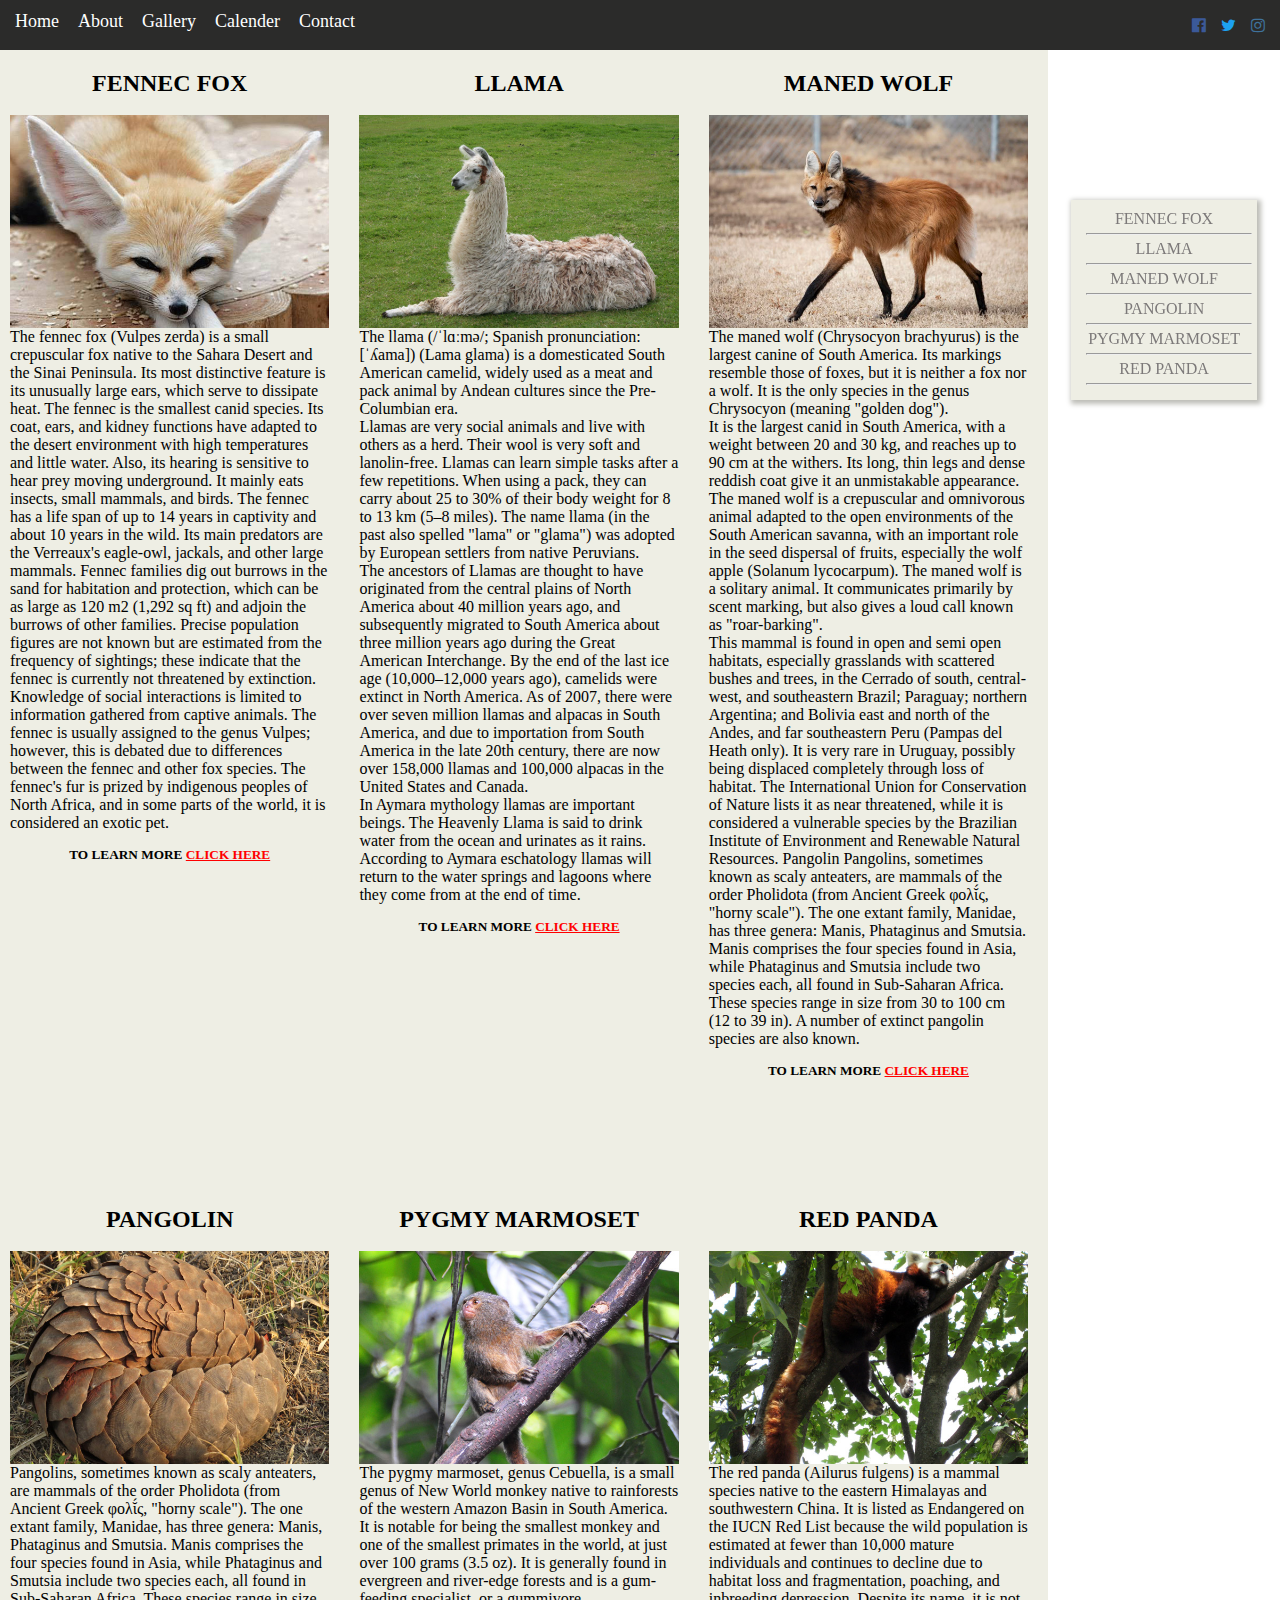
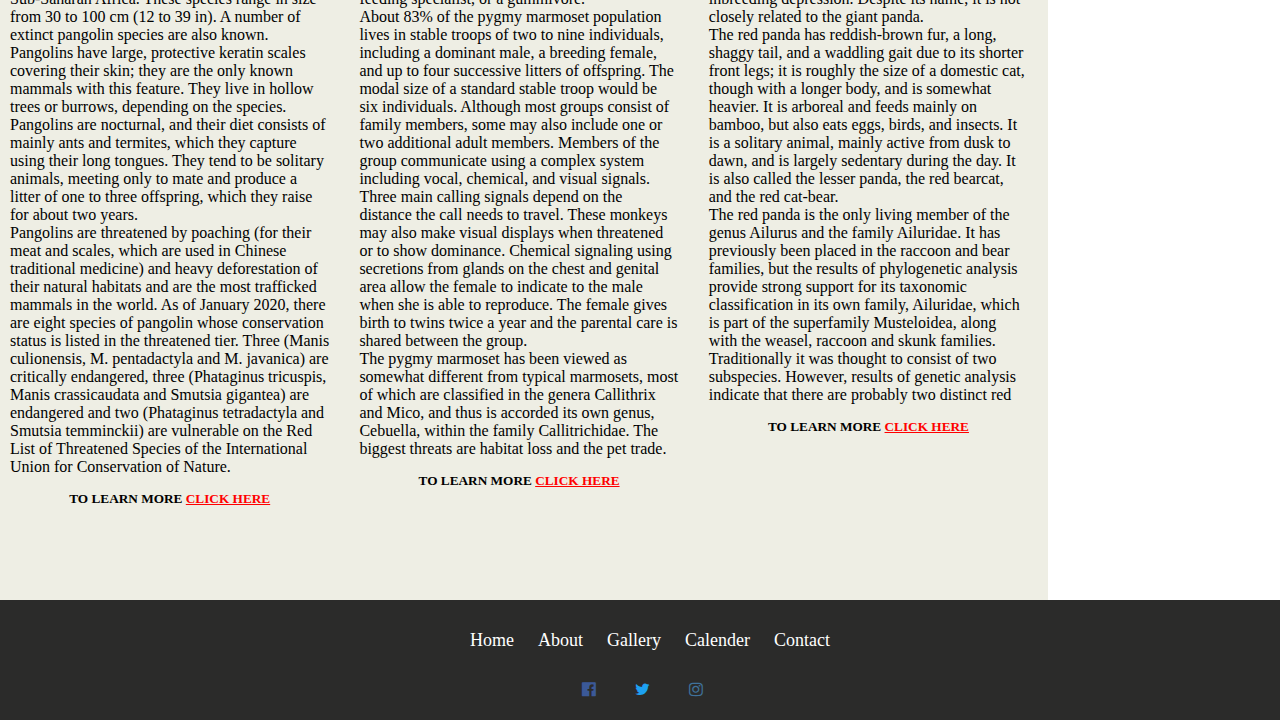
<file: index.html>
<!-- 
  Be sure to create a properly structured HTML Document.
  Below are the links to the animal wiki pages.

  https://en.wikipedia.org/wiki/Fennec_fox
  https://en.wikipedia.org/wiki/Llama
  https://en.wikipedia.org/wiki/Maned_wolf
  https://en.wikipedia.org/wiki/Pangolin
  https://en.wikipedia.org/wiki/Pygmy_marmoset
  https://en.wikipedia.org/wiki/Red_panda

  All links will open in a new tab.

  The animal titles will be <h2> elements.
  
  In this assignment you will need to use FontAwesome. This assignment already has FontAwesome for added to it. You may use a newer version if you would like.
  https://fontawesome.com/v4.7.0/
  
  Remember to also link the FontAwesome stylesheet.
  <link rel="stylesheet" href="assets/css/font-awesome.css">

  Below, I have added the code needed to get FontAwesome 4.7 working in this assignment.

  <nav class="social-nav">
    <a class="facebook" href="https://facebook.com"><i class="fa fa-facebook-official" aria-hidden="true"></i></a>
    <a class="twitter" href="https://twitter.com"><i class="fa fa-twitter" aria-hidden="true"></i></a>
    <a class="instagram" href="https://instagram.com"><i class="fa fa-instagram" aria-hidden="true"></i></a>
  </nav>

  The header will have two nav elements. You may want to add a class to the main navigation as well.
 -->

<DOCTYPE html>
  <html>
    <head>
      <title>CSS grid</title>

      <link rel="stylesheet" href="assets/css/style.css" />
      <link rel="stylesheet" href="assets/css/font-awesome.css" />
      <link rel="stylesheet" href="assets/css/font-awesome.min.css" />
    </head>

    <body>
      <div class="container">
        <header>
          <nav class="menu">
            <a href="#" class="item">Home</a>
            <a href="#" class="item">About</a>
            <a href="#" class="item">Gallery</a>
            <a href="#" class="item">Calender</a>
            <a href="#" class="item">Contact</a>
          </nav>

          <nav class="social-nav menu">
            <a class="facebook" href="https://facebook.com"
              ><i class="fa fa-facebook-official" aria-hidden="true"></i
            ></a>
            <a class="twitter" href="https://twitter.com"
              ><i class="fa fa-twitter" aria-hidden="true"></i
            ></a>
            <a class="instagram" href="https://instagram.com"
              ><i class="fa fa-instagram" aria-hidden="true"></i
            ></a>
          </nav>
        </header>
        <main>
          <section class="grid-items">
            <h2>FENNEC FOX</h2>
            <br />
            <img src="assets/images/fennec-fox.jpg" />
            <br />
            <p>
              The fennec fox (Vulpes zerda) is a small crepuscular fox native to
              the Sahara Desert and the Sinai Peninsula. Its most distinctive
              feature is its unusually large ears, which serve to dissipate
              heat. The fennec is the smallest canid species. Its coat, ears,
              and kidney functions have adapted to the desert environment with
              high temperatures and little water. Also, its hearing is sensitive
              to hear prey moving underground. It mainly eats insects, small
              mammals, and birds. The fennec has a life span of up to 14 years
              in captivity and about 10 years in the wild. Its main predators
              are the Verreaux's eagle-owl, jackals, and other large mammals.
              Fennec families dig out burrows in the sand for habitation and
              protection, which can be as large as 120 m2 (1,292 sq ft) and
              adjoin the burrows of other families. Precise population figures
              are not known but are estimated from the frequency of sightings;
              these indicate that the fennec is currently not threatened by
              extinction. Knowledge of social interactions is limited to
              information gathered from captive animals. The fennec is usually
              assigned to the genus Vulpes; however, this is debated due to
              differences between the fennec and other fox species. The fennec's
              fur is prized by indigenous peoples of North Africa, and in some
              parts of the world, it is considered an exotic pet.
            </p>
            <h5>
              TO LEARN MORE
              <a href="https://en.wikipedia.org/wiki/Fennec_fox" target="_blank"
                >CLICK HERE</a
              >
            </h5>
          </section>

          <section class="grid-items">
            <h2>LLAMA</h2>
            <br />
            <img src="assets/images/llama.jpg" />
            <br />
            <p>
              The llama (/ˈlɑːmə/; Spanish pronunciation: [ˈʎama]) (Lama glama)
              is a domesticated South American camelid, widely used as a meat
              and pack animal by Andean cultures since the Pre-Columbian era.
            </p>
            <p>
              Llamas are very social animals and live with others as a herd.
              Their wool is very soft and lanolin-free. Llamas can learn simple
              tasks after a few repetitions. When using a pack, they can carry
              about 25 to 30% of their body weight for 8 to 13 km (5–8 miles).
              The name llama (in the past also spelled "lama" or "glama") was
              adopted by European settlers from native Peruvians.
            </p>
            The ancestors of Llamas are thought to have originated from the
            central plains of North America about 40 million years ago, and
            subsequently migrated to South America about three million years ago
            during the Great American Interchange. By the end of the last ice
            age (10,000–12,000 years ago), camelids were extinct in North
            America. As of 2007, there were over seven million llamas and
            alpacas in South America, and due to importation from South America
            in the late 20th century, there are now over 158,000 llamas and
            100,000 alpacas in the United States and Canada.
            <p>
              In Aymara mythology llamas are important beings. The Heavenly
              Llama is said to drink water from the ocean and urinates as it
              rains. According to Aymara eschatology llamas will return to the
              water springs and lagoons where they come from at the end of time.
               
            </p>
            <h5>
              TO LEARN MORE
              <a href="https://en.wikipedia.org/wiki/Llama" target="_blank"
                >CLICK HERE</a
              >
            </h5>
          </section>

          <section class="grid-items">
            <h2>MANED WOLF</h2>
            <br />
            <img src="assets/images/maned-wolf.jpg" />
            <br />
            <p>
              The maned wolf (Chrysocyon brachyurus) is the largest canine of
              South America. Its markings resemble those of foxes, but it is
              neither a fox nor a wolf. It is the only species in the genus
              Chrysocyon (meaning "golden dog").
            </p>
            <p>
              It is the largest canid in South America, with a weight between 20
              and 30 kg, and reaches up to 90 cm at the withers. Its long, thin
              legs and dense reddish coat give it an unmistakable appearance.
              The maned wolf is a crepuscular and omnivorous animal adapted to
              the open environments of the South American savanna, with an
              important role in the seed dispersal of fruits, especially the
              wolf apple (Solanum lycocarpum). The maned wolf is a solitary
              animal. It communicates primarily by scent marking, but also gives
              a loud call known as "roar-barking".
            </p>
            <p>
              This mammal is found in open and semi open habitats, especially
              grasslands with scattered bushes and trees, in the Cerrado of
              south, central-west, and southeastern Brazil; Paraguay; northern
              Argentina; and Bolivia east and north of the Andes, and far
              southeastern Peru (Pampas del Heath only). It is very rare in
              Uruguay, possibly being displaced completely through loss of
              habitat. The International Union for Conservation of Nature lists
              it as near threatened, while it is considered a vulnerable species
              by the Brazilian Institute of Environment and Renewable Natural
              Resources. Pangolin Pangolins, sometimes known as scaly anteaters,
              are mammals of the order Pholidota (from Ancient Greek φολῐ́ς,
              "horny scale"). The one extant family, Manidae, has three genera:
              Manis, Phataginus and Smutsia. Manis comprises the four species
              found in Asia, while Phataginus and Smutsia include two species
              each, all found in Sub-Saharan Africa. These species range in size
              from 30 to 100 cm (12 to 39 in). A number of extinct pangolin
              species are also known.
            </p>
            <h5>
              TO LEARN MORE
              <a href="https://en.wikipedia.org/wiki/Maned_wolf" target="_blank"
                >CLICK HERE</a
              >
            </h5>
          </section>
          <aside class="grid-items2 menu2">
            <nav>
              <a href="https://en.wikipedia.org/wiki/Fennec_fox">FENNEC FOX</a>
              <hr />
              <a href="https://en.wikipedia.org/wiki/Llama">LLAMA</a>
              <hr />
              <a href="https://en.wikipedia.org/wiki/Maned_wolf">MANED WOLF</a>
              <hr />
              <a href="https://en.wikipedia.org/wiki/Pangolin">PANGOLIN</a>
              <hr />
              <a href="https://en.wikipedia.org/wiki/Pygmy_marmoset"
                >PYGMY MARMOSET</a
              >
              <hr />
              <a href="https://en.wikipedia.org/wiki/Red_panda">RED PANDA</a>
              <hr />
            </nav>
          </aside>

          <section class="grid-items">
            <h2>PANGOLIN</h2>
            <br />
            <img src="assets/images/pangolin.jpg" />
            <br />
            <p>
              Pangolins, sometimes known as scaly anteaters, are mammals of the
              order Pholidota (from Ancient Greek φολῐ́ς, "horny scale"). The one
              extant family, Manidae, has three genera: Manis, Phataginus and
              Smutsia. Manis comprises the four species found in Asia, while
              Phataginus and Smutsia include two species each, all found in
              Sub-Saharan Africa. These species range in size from 30 to 100 cm
              (12 to 39 in). A number of extinct pangolin species are also
              known.
            </p>
            <p>
              Pangolins have large, protective keratin scales covering their
              skin; they are the only known mammals with this feature. They live
              in hollow trees or burrows, depending on the species. Pangolins
              are nocturnal, and their diet consists of mainly ants and
              termites, which they capture using their long tongues. They tend
              to be solitary animals, meeting only to mate and produce a litter
              of one to three offspring, which they raise for about two years.
            </p>

            <p>
              Pangolins are threatened by poaching (for their meat and scales,
              which are used in Chinese traditional medicine) and heavy
              deforestation of their natural habitats and are the most
              trafficked mammals in the world. As of January 2020, there are
              eight species of pangolin whose conservation status is listed in
              the threatened tier. Three (Manis culionensis, M. pentadactyla and
              M. javanica) are critically endangered, three (Phataginus
              tricuspis, Manis crassicaudata and Smutsia gigantea) are
              endangered and two (Phataginus tetradactyla and Smutsia
              temminckii) are vulnerable on the Red List of Threatened Species
              of the International Union for Conservation of Nature.
            </p>
            <h5>
              TO LEARN MORE
              <a href=" https://en.wikipedia.org/wiki/Pangolin" target="_blank"
                >CLICK HERE</a
              >
            </h5>
          </section>

          <section class="grid-items">
            <h2>PYGMY MARMOSET</h2>
            <br />
            <img src="assets/images/pygmy-marmoset.jpg" />
            <br />
            <p>
              The pygmy marmoset, genus Cebuella, is a small genus of New World
              monkey native to rainforests of the western Amazon Basin in South
              America. It is notable for being the smallest monkey and one of
              the smallest primates in the world, at just over 100 grams (3.5
              oz). It is generally found in evergreen and river-edge forests and
              is a gum-feeding specialist, or a gummivore.
            </p>
            <p>
              About 83% of the pygmy marmoset population lives in stable troops
              of two to nine individuals, including a dominant male, a breeding
              female, and up to four successive litters of offspring. The modal
              size of a standard stable troop would be six individuals. Although
              most groups consist of family members, some may also include one
              or two additional adult members. Members of the group communicate
              using a complex system including vocal, chemical, and visual
              signals. Three main calling signals depend on the distance the
              call needs to travel. These monkeys may also make visual displays
              when threatened or to show dominance. Chemical signaling using
              secretions from glands on the chest and genital area allow the
              female to indicate to the male when she is able to reproduce. The
              female gives birth to twins twice a year and the parental care is
              shared between the group.
            </p>
            <p>
              The pygmy marmoset has been viewed as somewhat different from
              typical marmosets, most of which are classified in the genera
              Callithrix and Mico, and thus is accorded its own genus, Cebuella,
              within the family Callitrichidae. The biggest threats are habitat
              loss and the pet trade.
            </p>
            <h5>
              TO LEARN MORE
              <a
                href=" https://en.wikipedia.org/wiki/Pygmy_marmoset"
                target="_blank"
                >CLICK HERE</a
              >
            </h5>
          </section>

          <section class="grid-items">
            <h2>RED PANDA</h2>
            <br />
            <img src="assets/images/red-panda.jpg" />
            <br />
            <p>
              The red panda (Ailurus fulgens) is a mammal species native to the
              eastern Himalayas and southwestern China. It is listed as
              Endangered on the IUCN Red List because the wild population is
              estimated at fewer than 10,000 mature individuals and continues to
              decline due to habitat loss and fragmentation, poaching, and
              inbreeding depression. Despite its name, it is not closely related
              to the giant panda.
            </p>
            <p>
              The red panda has reddish-brown fur, a long, shaggy tail, and a
              waddling gait due to its shorter front legs; it is roughly the
              size of a domestic cat, though with a longer body, and is somewhat
              heavier. It is arboreal and feeds mainly on bamboo, but also eats
              eggs, birds, and insects. It is a solitary animal, mainly active
              from dusk to dawn, and is largely sedentary during the day. It is
              also called the lesser panda, the red bearcat, and the red
              cat-bear.
            </p>
            <p>
              The red panda is the only living member of the genus Ailurus and
              the family Ailuridae. It has previously been placed in the raccoon
              and bear families, but the results of phylogenetic analysis
              provide strong support for its taxonomic classification in its own
              family, Ailuridae, which is part of the superfamily Musteloidea,
              along with the weasel, raccoon and skunk families. Traditionally
              it was thought to consist of two subspecies. However, results of
              genetic analysis indicate that there are probably two distinct red
            </p>
            <h5>
              TO LEARN MORE
              <a href="https://en.wikipedia.org/wiki/Red_panda" target="_blank"
                >CLICK HERE</a
              >
            </h5>
          </section>
        </main>
        <footer>
          <nav>
            <a href="#" class="item">Home</a>
            <a href="#" class="item">About</a>
            <a href="#" class="item">Gallery</a>
            <a href="#" class="item">Calender</a>
            <a href="#" class="item">Contact</a>
            <nav class="social-nav social2">
              <a class="facebook" href="https://facebook.com"
                ><i class="fa fa-facebook-official" aria-hidden="true"></i
              ></a>
              <a class="twitter" href="https://twitter.com"
                ><i class="fa fa-twitter" aria-hidden="true"></i
              ></a>
              <a class="instagram" href="https://instagram.com"
                ><i class="fa fa-instagram" aria-hidden="true"></i
              ></a>
            </nav>
          </nav>
        </footer>
      </div>
    </body>
  </html>
</DOCTYPE>
</file>
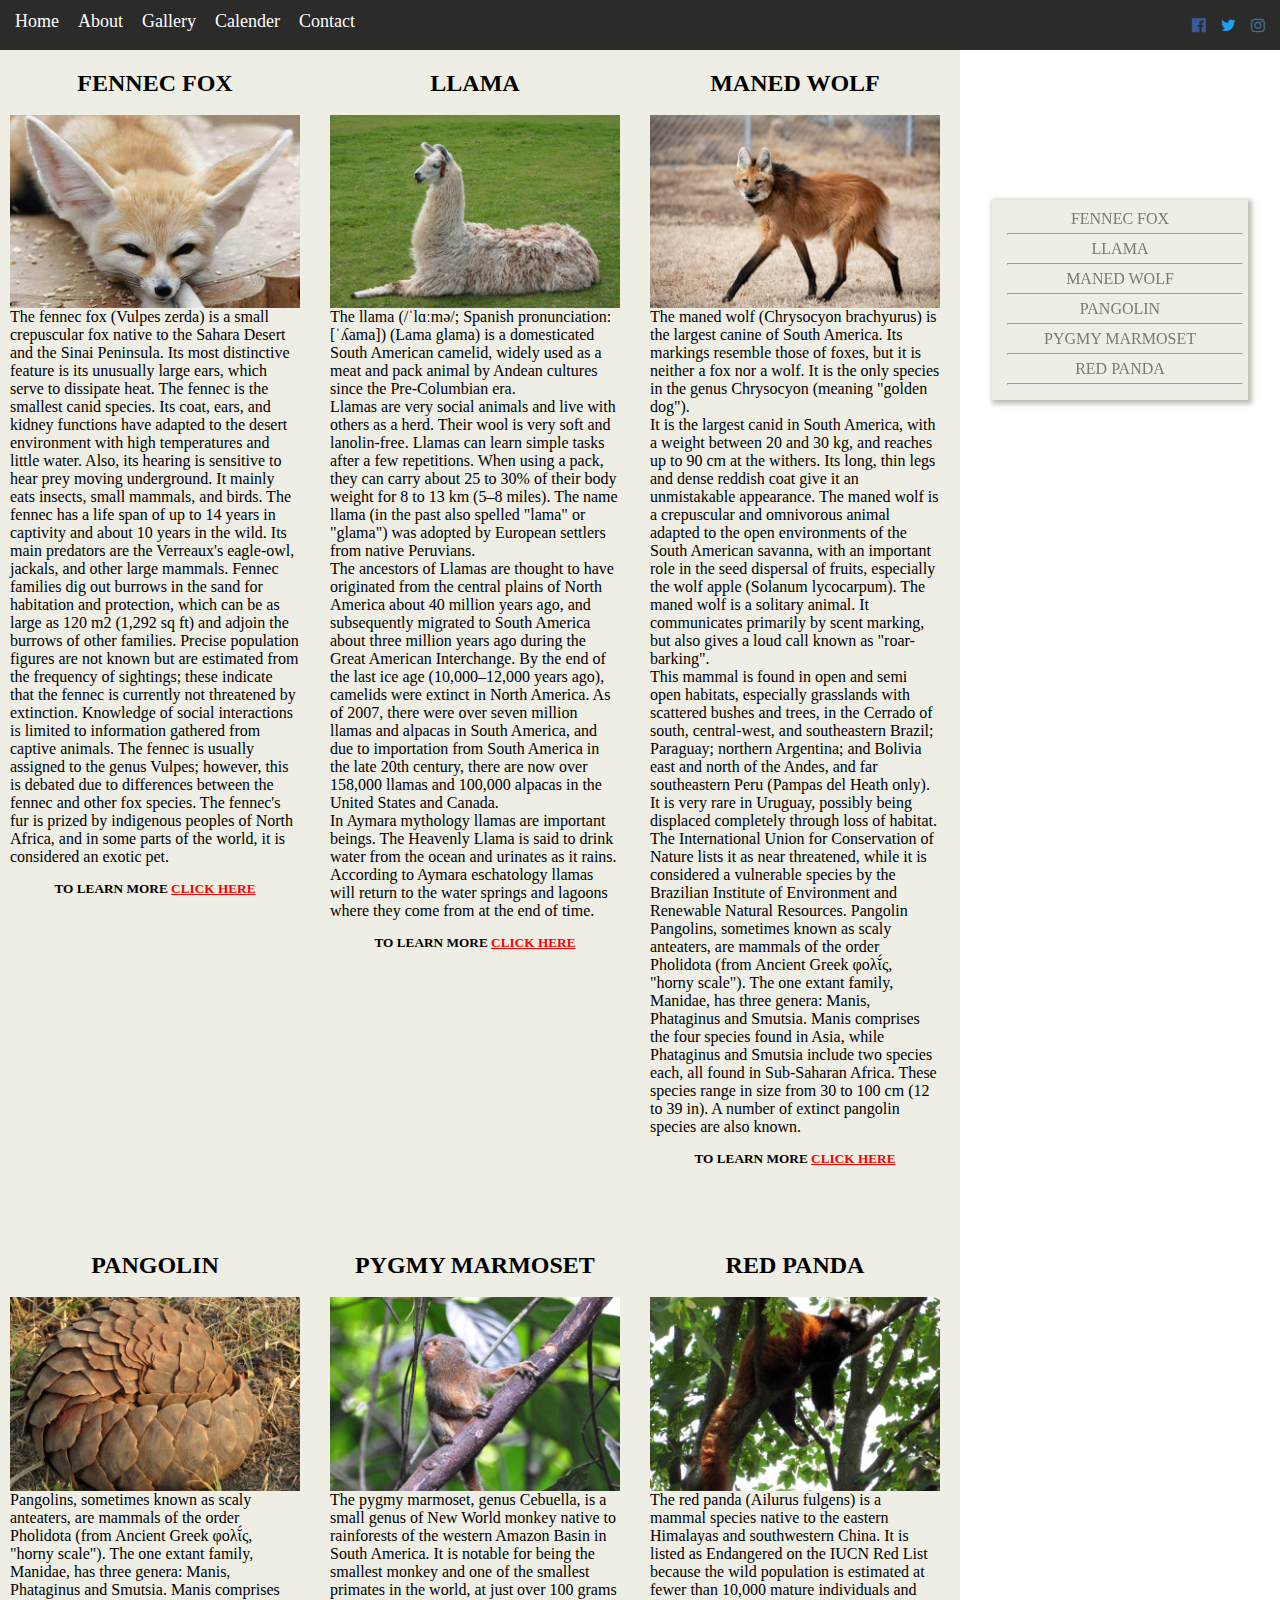
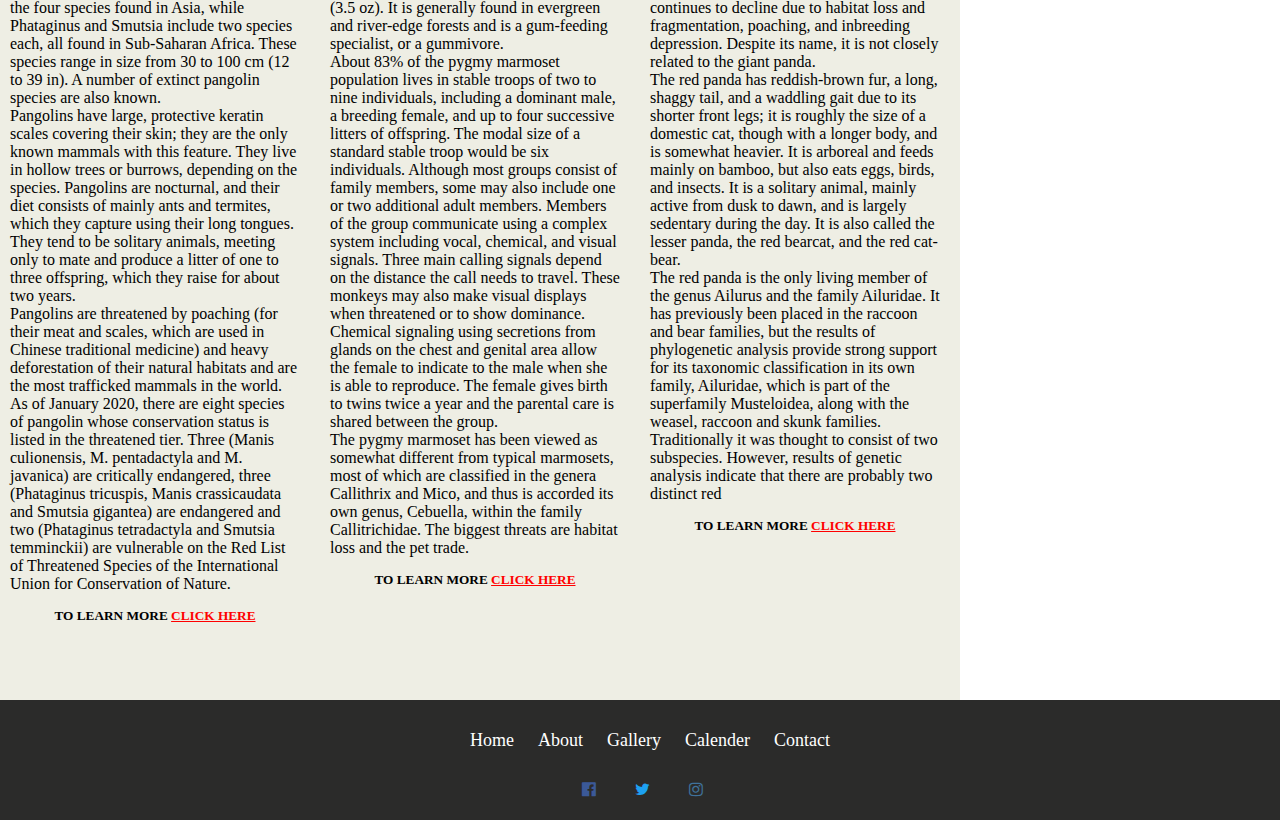
<file: week-9-css-grid/week-9-css-grid/index.html>
<!-- 
  Be sure to create a properly structured HTML Document.
  Below are the links to the animal wiki pages.

  https://en.wikipedia.org/wiki/Fennec_fox
  https://en.wikipedia.org/wiki/Llama
  https://en.wikipedia.org/wiki/Maned_wolf
  https://en.wikipedia.org/wiki/Pangolin
  https://en.wikipedia.org/wiki/Pygmy_marmoset
  https://en.wikipedia.org/wiki/Red_panda

  All links will open in a new tab.

  The animal titles will be <h2> elements.
  
  In this assignment you will need to use FontAwesome. This assignment already has FontAwesome for added to it. You may use a newer version if you would like.
  https://fontawesome.com/v4.7.0/
  
  Remember to also link the FontAwesome stylesheet.
  <link rel="stylesheet" href="assets/css/font-awesome.css">

  Below, I have added the code needed to get FontAwesome 4.7 working in this assignment.

  <nav class="social-nav">
    <a class="facebook" href="https://facebook.com"><i class="fa fa-facebook-official" aria-hidden="true"></i></a>
    <a class="twitter" href="https://twitter.com"><i class="fa fa-twitter" aria-hidden="true"></i></a>
    <a class="instagram" href="https://instagram.com"><i class="fa fa-instagram" aria-hidden="true"></i></a>
  </nav>

  The header will have two nav elements. You may want to add a class to the main navigation as well.
 -->

<DOCTYPE html>
  <html>

  <head>
    <title>CSS grid</title>
 
     <link rel="stylesheet" href="assets/css/style.css">
    <link rel="stylesheet" href="assets/css/font-awesome.css">
    <link rel="stylesheet" href="assets/css/font-awesome.min.css" />
  </head>

  <body>
    <div class="container">
      <header>
        <nav class="menu">
          <a href="#" class="item">Home</a>
          <a href="#" class="item">About</a>
          <a href="#" class="item">Gallery</a>
          <a href="#" class="item">Calender</a>
          <a href="#" class="item">Contact</a>
        </nav>

        <nav class="social-nav menu">
          <a class="facebook" href="https://facebook.com"><i class="fa fa-facebook-official" aria-hidden="true"></i></a>
          <a class="twitter" href="https://twitter.com"><i class="fa fa-twitter" aria-hidden="true"></i></a>
          <a class="instagram" href="https://instagram.com"><i class="fa fa-instagram" aria-hidden="true"></i></a>
        </nav>
      </header>
      <main>
        <section class="grid-items">
          <h2>FENNEC FOX</h2>
          <br />
          <img src="assets/images/fennec-fox.jpg" />
          <br />
          <p>
            The fennec fox (Vulpes zerda) is a small crepuscular fox native to
            the Sahara Desert and the Sinai Peninsula. Its most distinctive
            feature is its unusually large ears, which serve to dissipate
            heat. The fennec is the smallest canid species. Its coat, ears,
            and kidney functions have adapted to the desert environment with
            high temperatures and little water. Also, its hearing is sensitive
            to hear prey moving underground. It mainly eats insects, small
            mammals, and birds. The fennec has a life span of up to 14 years
            in captivity and about 10 years in the wild. Its main predators
            are the Verreaux's eagle-owl, jackals, and other large mammals.
            Fennec families dig out burrows in the sand for habitation and
            protection, which can be as large as 120 m2 (1,292 sq ft) and
            adjoin the burrows of other families. Precise population figures
            are not known but are estimated from the frequency of sightings;
            these indicate that the fennec is currently not threatened by
            extinction. Knowledge of social interactions is limited to
            information gathered from captive animals. The fennec is usually
            assigned to the genus Vulpes; however, this is debated due to
            differences between the fennec and other fox species. The fennec's
            fur is prized by indigenous peoples of North Africa, and in some
            parts of the world, it is considered an exotic pet.
          </p>
          <h5>
            TO LEARN MORE
            <a href="https://en.wikipedia.org/wiki/Fennec_fox">CLICK HERE</a>
          </h5>
        </section>

        <section class="grid-items">
          <h2>LLAMA</h2>
          <br />
          <img src="assets/images/llama.jpg" />
          <br />
          <p>
            The llama (/ˈlɑːmə/; Spanish pronunciation: [ˈʎama]) (Lama glama)
            is a domesticated South American camelid, widely used as a meat
            and pack animal by Andean cultures since the Pre-Columbian era.
          </p>
          <p>
            Llamas are very social animals and live with others as a herd.
            Their wool is very soft and lanolin-free. Llamas can learn simple
            tasks after a few repetitions. When using a pack, they can carry
            about 25 to 30% of their body weight for 8 to 13 km (5–8 miles).
            The name llama (in the past also spelled "lama" or "glama") was
            adopted by European settlers from native Peruvians.
          </p>
          The ancestors of Llamas are thought to have originated from the
          central plains of North America about 40 million years ago, and
          subsequently migrated to South America about three million years ago
          during the Great American Interchange. By the end of the last ice
          age (10,000–12,000 years ago), camelids were extinct in North
          America. As of 2007, there were over seven million llamas and
          alpacas in South America, and due to importation from South America
          in the late 20th century, there are now over 158,000 llamas and
          100,000 alpacas in the United States and Canada.
          <p>
            In Aymara mythology llamas are important beings. The Heavenly
            Llama is said to drink water from the ocean and urinates as it
            rains. According to Aymara eschatology llamas will return to the
            water springs and lagoons where they come from at the end of time.
             
          </p>
          <h5>
            TO LEARN MORE
            <a href="https://en.wikipedia.org/wiki/Llama">CLICK HERE</a>
          </h5>
        </section>

        <section class="grid-items">
          <h2>MANED WOLF</h2>
          <br />
          <img src="assets/images/maned-wolf.jpg" />
          <br />
          <p>
            The maned wolf (Chrysocyon brachyurus) is the largest canine of
            South America. Its markings resemble those of foxes, but it is
            neither a fox nor a wolf. It is the only species in the genus
            Chrysocyon (meaning "golden dog").
          </p>
          <p>
            It is the largest canid in South America, with a weight between 20
            and 30 kg, and reaches up to 90 cm at the withers. Its long, thin
            legs and dense reddish coat give it an unmistakable appearance.
            The maned wolf is a crepuscular and omnivorous animal adapted to
            the open environments of the South American savanna, with an
            important role in the seed dispersal of fruits, especially the
            wolf apple (Solanum lycocarpum). The maned wolf is a solitary
            animal. It communicates primarily by scent marking, but also gives
            a loud call known as "roar-barking".
          </p>
          <p>
            This mammal is found in open and semi open habitats, especially
            grasslands with scattered bushes and trees, in the Cerrado of
            south, central-west, and southeastern Brazil; Paraguay; northern
            Argentina; and Bolivia east and north of the Andes, and far
            southeastern Peru (Pampas del Heath only). It is very rare in
            Uruguay, possibly being displaced completely through loss of
            habitat. The International Union for Conservation of Nature lists
            it as near threatened, while it is considered a vulnerable species
            by the Brazilian Institute of Environment and Renewable Natural
            Resources. Pangolin Pangolins, sometimes known as scaly anteaters,
            are mammals of the order Pholidota (from Ancient Greek φολῐ́ς,
            "horny scale"). The one extant family, Manidae, has three genera:
            Manis, Phataginus and Smutsia. Manis comprises the four species
            found in Asia, while Phataginus and Smutsia include two species
            each, all found in Sub-Saharan Africa. These species range in size
            from 30 to 100 cm (12 to 39 in). A number of extinct pangolin
            species are also known.
          </p>
          <h5>
            TO LEARN MORE
            <a href="https://en.wikipedia.org/wiki/Maned_wolf">CLICK HERE</a>
          </h5>
        </section>
        <aside class="grid-items2 menu2">
          <nav>
            <a href="https://en.wikipedia.org/wiki/Fennec_fox">FENNEC FOX</a><hr>
            <a href="https://en.wikipedia.org/wiki/Llama">LLAMA</a><hr>
            <a href="https://en.wikipedia.org/wiki/Maned_wolf">MANED WOLF</a><hr>
            <a href="https://en.wikipedia.org/wiki/Pangolin">PANGOLIN</a><hr>
            <a href="https://en.wikipedia.org/wiki/Pygmy_marmoset">PYGMY MARMOSET</a><hr>
            <a href="https://en.wikipedia.org/wiki/Red_panda">RED PANDA</a><hr>
          </nav>
        </aside>


        <section class="grid-items">
          <h2>PANGOLIN</h2>
          <br />
          <img src="assets/images/pangolin.jpg" />
          <br />
          <p>
            Pangolins, sometimes known as scaly anteaters, are mammals of the
            order Pholidota (from Ancient Greek φολῐ́ς, "horny scale"). The one
            extant family, Manidae, has three genera: Manis, Phataginus and
            Smutsia. Manis comprises the four species found in Asia, while
            Phataginus and Smutsia include two species each, all found in
            Sub-Saharan Africa. These species range in size from 30 to 100 cm
            (12 to 39 in). A number of extinct pangolin species are also
            known.
          </p>
          <p>
            Pangolins have large, protective keratin scales covering their
            skin; they are the only known mammals with this feature. They live
            in hollow trees or burrows, depending on the species. Pangolins
            are nocturnal, and their diet consists of mainly ants and
            termites, which they capture using their long tongues. They tend
            to be solitary animals, meeting only to mate and produce a litter
            of one to three offspring, which they raise for about two years.
          </p>

          <p>
            Pangolins are threatened by poaching (for their meat and scales,
            which are used in Chinese traditional medicine) and heavy
            deforestation of their natural habitats and are the most
            trafficked mammals in the world. As of January 2020, there are
            eight species of pangolin whose conservation status is listed in
            the threatened tier. Three (Manis culionensis, M. pentadactyla and
            M. javanica) are critically endangered, three (Phataginus
            tricuspis, Manis crassicaudata and Smutsia gigantea) are
            endangered and two (Phataginus tetradactyla and Smutsia
            temminckii) are vulnerable on the Red List of Threatened Species
            of the International Union for Conservation of Nature.
          </p>
          <h5>
            TO LEARN MORE
            <a href=" https://en.wikipedia.org/wiki/Pangolin">CLICK HERE</a>
          </h5>
        </section>

        <section class="grid-items">
          <h2>PYGMY MARMOSET</h2>
          <br />
          <img src="assets/images/pygmy-marmoset.jpg" />
          <br />
          <p>
            The pygmy marmoset, genus Cebuella, is a small genus of New World
            monkey native to rainforests of the western Amazon Basin in South
            America. It is notable for being the smallest monkey and one of
            the smallest primates in the world, at just over 100 grams (3.5
            oz). It is generally found in evergreen and river-edge forests and
            is a gum-feeding specialist, or a gummivore.
          </p>
          <p>
            About 83% of the pygmy marmoset population lives in stable troops
            of two to nine individuals, including a dominant male, a breeding
            female, and up to four successive litters of offspring. The modal
            size of a standard stable troop would be six individuals. Although
            most groups consist of family members, some may also include one
            or two additional adult members. Members of the group communicate
            using a complex system including vocal, chemical, and visual
            signals. Three main calling signals depend on the distance the
            call needs to travel. These monkeys may also make visual displays
            when threatened or to show dominance. Chemical signaling using
            secretions from glands on the chest and genital area allow the
            female to indicate to the male when she is able to reproduce. The
            female gives birth to twins twice a year and the parental care is
            shared between the group.
          </p>
          <p>
            The pygmy marmoset has been viewed as somewhat different from
            typical marmosets, most of which are classified in the genera
            Callithrix and Mico, and thus is accorded its own genus, Cebuella,
            within the family Callitrichidae. The biggest threats are habitat
            loss and the pet trade.
          </p>
          <h5>
            TO LEARN MORE
            <a href=" https://en.wikipedia.org/wiki/Pygmy_marmoset">CLICK HERE</a>
          </h5>
        </section>

        <section class="grid-items">
          <h2>RED PANDA</h2>
          <br />
          <img src="assets/images/red-panda.jpg" />
          <br />
          <p>
            The red panda (Ailurus fulgens) is a mammal species native to the
            eastern Himalayas and southwestern China. It is listed as
            Endangered on the IUCN Red List because the wild population is
            estimated at fewer than 10,000 mature individuals and continues to
            decline due to habitat loss and fragmentation, poaching, and
            inbreeding depression. Despite its name, it is not closely related
            to the giant panda.
          </p>
          <p>
            The red panda has reddish-brown fur, a long, shaggy tail, and a
            waddling gait due to its shorter front legs; it is roughly the
            size of a domestic cat, though with a longer body, and is somewhat
            heavier. It is arboreal and feeds mainly on bamboo, but also eats
            eggs, birds, and insects. It is a solitary animal, mainly active
            from dusk to dawn, and is largely sedentary during the day. It is
            also called the lesser panda, the red bearcat, and the red
            cat-bear.
          </p>
          <p>
            The red panda is the only living member of the genus Ailurus and
            the family Ailuridae. It has previously been placed in the raccoon
            and bear families, but the results of phylogenetic analysis
            provide strong support for its taxonomic classification in its own
            family, Ailuridae, which is part of the superfamily Musteloidea,
            along with the weasel, raccoon and skunk families. Traditionally
            it was thought to consist of two subspecies. However, results of
            genetic analysis indicate that there are probably two distinct red
          </p>
          <h5>
            TO LEARN MORE
            <a href="https://en.wikipedia.org/wiki/Red_panda">CLICK HERE</a>
          </h5>
        </section>

        
      </main>
      <footer>
        <nav>
          <a href="#" class="item">Home</a>
          <a href="#" class="item">About</a>
          <a href="#" class="item">Gallery</a>
          <a href="#" class="item">Calender</a>
          <a href="#" class="item">Contact</a>
          <nav class="social-nav social2">
            <a class="facebook" href="https://facebook.com"><i class="fa fa-facebook-official"
                aria-hidden="true"></i></a>
            <a class="twitter" href="https://twitter.com"><i class="fa fa-twitter" aria-hidden="true"></i></a>
            <a class="instagram" href="https://instagram.com"><i class="fa fa-instagram" aria-hidden="true"></i></a>
          </nav>
        </nav>
      </footer>
    </div>
  </body>

  </html>
</DOCTYPE>
</file>
<file: assets/css/style.css>
/* It is important to know how to use CSS grid. While you are learning there are great tools that you can use to help you build grid-template-areas.
https://grid.layoutit.com/

https://developer.mozilla.org/en-US/docs/Learn/CSS/CSS_layout/Grids

For this assignment you will need flex and grid. 

You will also need to use position sticky.
https://www.youtube.com/watch?v=8TyoihVGErI&ab_channel=KevinPowell

Facebook blue: #3b5998
Twitter blue: #1da1f2
Instagram blue: #3f729b

Don't forget to use CSS resets.
*/
/* 
desktop screen */

* {
  margin: 0px;
  padding: 0px;
  box-sizing: border-box;
}
header {
  display: flex;
  flex-direction: row;
  position: fixed;
  width: 100%;
}

.menu {
  background-color: #2b2b2a;
  height: 50px;
  width: 100%;
  color: white;
  padding-top: 11px;
}

a:hover {
  color: black;
  background-color: white;
}

.social-nav {
  display: flex;
  align-items: center;
  justify-content: flex-end;
}

.facebook {
  color: #3b5998;
  margin-right: 15px;
  margin-top: -11px;
}

.twitter {
  color: #1da1f2;
  margin-right: 15px;
  margin-top: -11px;
}

.instagram {
  color: #3f729b;
  margin-right: 15px;
  margin-top: -11px;
}

.item {
  color: white;
  text-decoration: none;
  margin-left: 15px;
  font-size: 18px;
  text-align: center;
}

.item a:hover {
  background-color: white;
  color: black;
}

main {
  width: 100%;
  display: grid;
  grid-template-columns: repeat(3, 1fr);
  column-gap: 10px;
  row-gap: 10px;
  background-color: #eeeee4;
  height: 2200px;
}

h2 {
  text-align: center;
  margin-top: 60px;
}

h5 {
  text-align: center;
  margin-top: 15px;
}

h5 :link {
  color: red;
}

.grid-items {
  padding: 10px;
}

.grid-items img {
  width: 100%;
}

.grid-items2 {
  grid-row: 1 / 4;
  grid-column: 4/5;
  background-color: white;
  width: 100%;
}

.grid-items2 nav {
  display: grid;
  align-self: center;
  justify-self: center;
  margin-top: 200px;
  margin-left: 30px;
  margin-right: 30px;
  width: 80%;
  height: 200px;
  text-align: center;
  background-color: #eeeee4;
  padding: 10px;
  box-shadow: 2px 2px 5px 2px #bdbdb7;
  position: sticky;
}

.grid-items2 nav :link {
  color: #7c7979;
  text-decoration: none;
}

hr {
  width: 100%;
  margin: 5px 5px;
  color: #7c7979;
}

footer {
  background-color: #2b2b2a;
  height: 120px;
  width: 100%;
  color: white;
}

footer nav {
  padding-top: 30px;
  text-align: center;
  width: 100%;
}

footer nav :link {
  margin-left: 20px;
}

.social2 {
  display: block;
}

/* mobile screen */

@media screen and (max-device-width: 768px) and (-webkit-min-device-pixel-ratio: 2) and (min-resolution: 192dpi) {
  header {
    display: flex;
    flex-direction: column;
    position: fixed;
    width: 100%;
  }

  .menu {
    background-color: #2b2b2a;
    height: 150px;
    width: 100%;
    color: white;
    z-index: 1000;
  }

  .item {
    color: white;
    display: flex;
    text-decoration: none;
    margin-left: 15px;
    font-size: 20px;
    text-align: center;
    justify-content: center;
    padding-top: 5px;
    padding-bottom: 5px;
  }

  .social-nav {
    display: flex;
    align-items: center;
    justify-content: center;
    margin-top: -15px;
    z-index: 1;
  }

  a:hover {
    color: black;
    background-color: white;
  }

  .grid-items2 nav {
    display: grid;
    align-self: center;
    justify-self: center;
    margin-top: 180px;
    margin-left: 30px;
    margin-right: 30px;
    margin-bottom: 50px;
    width: 93%;
    height: 200px;
    text-align: center;
    background-color: #eeeee4;
    padding: 10px;
    box-shadow: 2px 2px 5px 2px #bdbdb7;
    position: sticky;
  }

  main {
    width: 100%;
    display: grid;
    grid-template-columns: repeat(2, 1fr);
    grid-template-rows: 1fr;
    column-gap: 10px;
    row-gap: 10px;
    background-color: #eeeee4;
    height: 2200px;
  }

  .grid-items {
    padding: 10px;
    grid-column-start: 1;
    grid-column-end: 7;
  }

  p {
    margin-top: auto;
  }

  .grid-items2 {
    grid-row: 1;
    grid-column: 1/6;
    background-color: white;
    width: 100%;
    margin-top: 150px;
  }

  footer {
    background-color: #2b2b2a;
    height: 280px;
    width: 100%;
    color: white;
    margin-top: 4500px;
  }

  footer nav {
    padding-top: 30px;
    text-align: center;
    width: 100%;
  }
}

/* for tablet screen */

@media screen and (min-device-width: 768px) and (max-device-width: 1024px) and (-webkit-min-device-pixel-ratio: 2) and (min-resolution: 192dpi) {
  main {
    width: 100%;
    display: grid;
    grid-template-columns: repeat(2, 1fr);
    grid-template-rows: 1fr 1fr 1fr 1fr;
    column-gap: 10px;
    row-gap: 10px;
    background-color: #eeeee4;
    height: 2200px;
  }

  .grid-items2 {
    grid-row: 1;
    grid-column: 1/-1;
    background-color: white;
    width: 100%;
    margin-top: -100px;
  }

  .grid-items2 nav {
    display: grid;
    align-self: center;
    justify-self: center;
    margin-top: 180px;
    margin-left: 30px;
    margin-right: 30px;
    margin-bottom: 50px;
    width: 95%;
    height: 200px;
    text-align: center;
    background-color: #eeeee4;
    padding: 10px;
    box-shadow: 2px 2px 5px 2px #bdbdb7;
    position: sticky;
  }

  a:hover {
    color: black;
    background-color: white;
  }

  footer {
    background-color: #2b2b2a;
    height: 180px;
    width: 100%;
    color: white;
    margin-top: 950px;
  }
}

/* large screen */
@media screen and (min-device-width: 1200px) and (max-device-width: 1600px) and (-webkit-min-device-pixel-ratio: 2) and (min-resolution: 192dpi) {
  main {
    width: 100%;
    display: grid;
    grid-template-columns: repeat(3, 1fr);
    column-gap: 10px;
    row-gap: 10px;
    background-color: #eeeee4;
    height: 2200px;
  }

  .grid-items2 nav {
    display: grid;
    align-self: center;
    justify-self: center;
    margin-top: 180px;
    margin-left: 30px;
    margin-right: 30px;
    margin-bottom: 50px;
    width: 93%;
    height: 200px;
    text-align: center;
    background-color: #eeeee4;
    padding: 10px;
    box-shadow: 2px 2px 5px 2px #bdbdb7;
    position: sticky;
  }
}
</file>
<file: week-9-css-grid/week-9-css-grid/assets/css/style.css>
/* It is important to know how to use CSS grid. While you are learning there are great tools that you can use to help you build grid-template-areas.
https://grid.layoutit.com/

https://developer.mozilla.org/en-US/docs/Learn/CSS/CSS_layout/Grids

For this assignment you will need flex and grid. 

You will also need to use position sticky.
https://www.youtube.com/watch?v=8TyoihVGErI&ab_channel=KevinPowell

Facebook blue: #3b5998
Twitter blue: #1da1f2
Instagram blue: #3f729b

Don't forget to use CSS resets.
*/

*{
    margin: 0px;
    padding: 0px;
    box-sizing: border-box;
}
header{
    display: flex;
    flex-direction: row;
    position: fixed;
    width: 100%;
}

.menu{
   background-color:#2b2b2a;
   height: 50px;
   width: 100%;
   color: white;
   padding-top: 11px;
  
}


.social-nav{
    display: flex;
    align-items:center;
    justify-content:flex-end;
   
}

.facebook{
    color: #3b5998;
    margin-right: 15px;
    margin-top: -11px;
}

.twitter{
   color: #1da1f2;
   margin-right: 15px;
   margin-top: -11px;
}

.instagram{
    color:#3f729b;
    margin-right: 15px;
    margin-top: -11px;
}

 .item{
    color: white;
    text-decoration: none;
    margin-left: 15px;
    font-size: 18px;
    text-align: center;
} 

 main{
    width: 100%;
    display: grid;
    grid-template-columns: repeat(3, 1fr) 320px;
    grid-template-rows: 1fr 1fr 1fr;
    column-gap: 10px;
    row-gap: 10px;
    row-gap: 5px;
    background-color: #eeeee4 ;
    height: 2200px;
} 

h2{
    text-align: center;
    margin-top: 60px;
}

h5{
   text-align: center;
   margin-top: 15px;
   
}

h5 :link{
    color:red;
}

.grid-items{
    padding: 10px;


}

.grid-items img{
    width: 100%;
}

.grid-items2{
        grid-row: 1 / 4;
        grid-column: 4/5;
       background-color: white;
       width: 100%;
}

.grid-items2 nav{

    display: grid;
    align-self: center;
    justify-self: center;
    margin-top: 200px;
    margin-left: 30px;
    margin-right: 30px;
    width: 80%;
    height: 200px;
    text-align: center;
    background-color: #eeeee4 ;
    padding: 10px;
    box-shadow: 2px 2px 5px 2px #bdbdb7;
    position: sticky;

    
}

.grid-items2 nav :link{
    color:  #7c7979;
    text-decoration: none;


}

hr{
    width: 100%;
    margin: 5px 5px;
    color:  #7c7979;

}

footer{

    background-color:#2b2b2a;
    height: 120px;
    width: 100%;
    color: white;  
}

footer nav{
    padding-top: 30px;
    text-align: center;
    width: 100%;
}

footer nav :link{
    margin-left: 20px;
}

.social2{
    display: block;
}

@media (min-width:1280px) {

    main{
        width: 100%;
        display: grid;
        grid-template-columns: repeat(3, 1fr) 320px;
        grid-template-rows: 1fr 1fr 1fr;
        column-gap: 10px;
        row-gap: 10px;
        row-gap: 5px;
        background-color: #eeeee4 ;
        height: 2300px;
    } 

    .grid-items2{
        grid-row: 1 / 4;
        grid-column: 4/5;
       background-color: white;
       width: 100%;
}
    

    
}

@media screen and (max-width:1024px) {
    
    main{
        width: 100%;
        display: grid;
        grid-template-columns: repeat(2, 1fr);
        grid-template-rows: 1fr 1fr 1fr;
        column-gap: 10px;
        row-gap: 10px;
        row-gap: 5px;
        background-color:red ;
        height: 4300px;
    } 

    .grid-items2{
        grid-row: 1 / 3;
        grid-column: 4/6;
       background-color: white;
       width: 100%;
    
}

.grid-items{
    padding: 10px;


}

.grid-items img{
    width: 100%;
}



}
</file>
